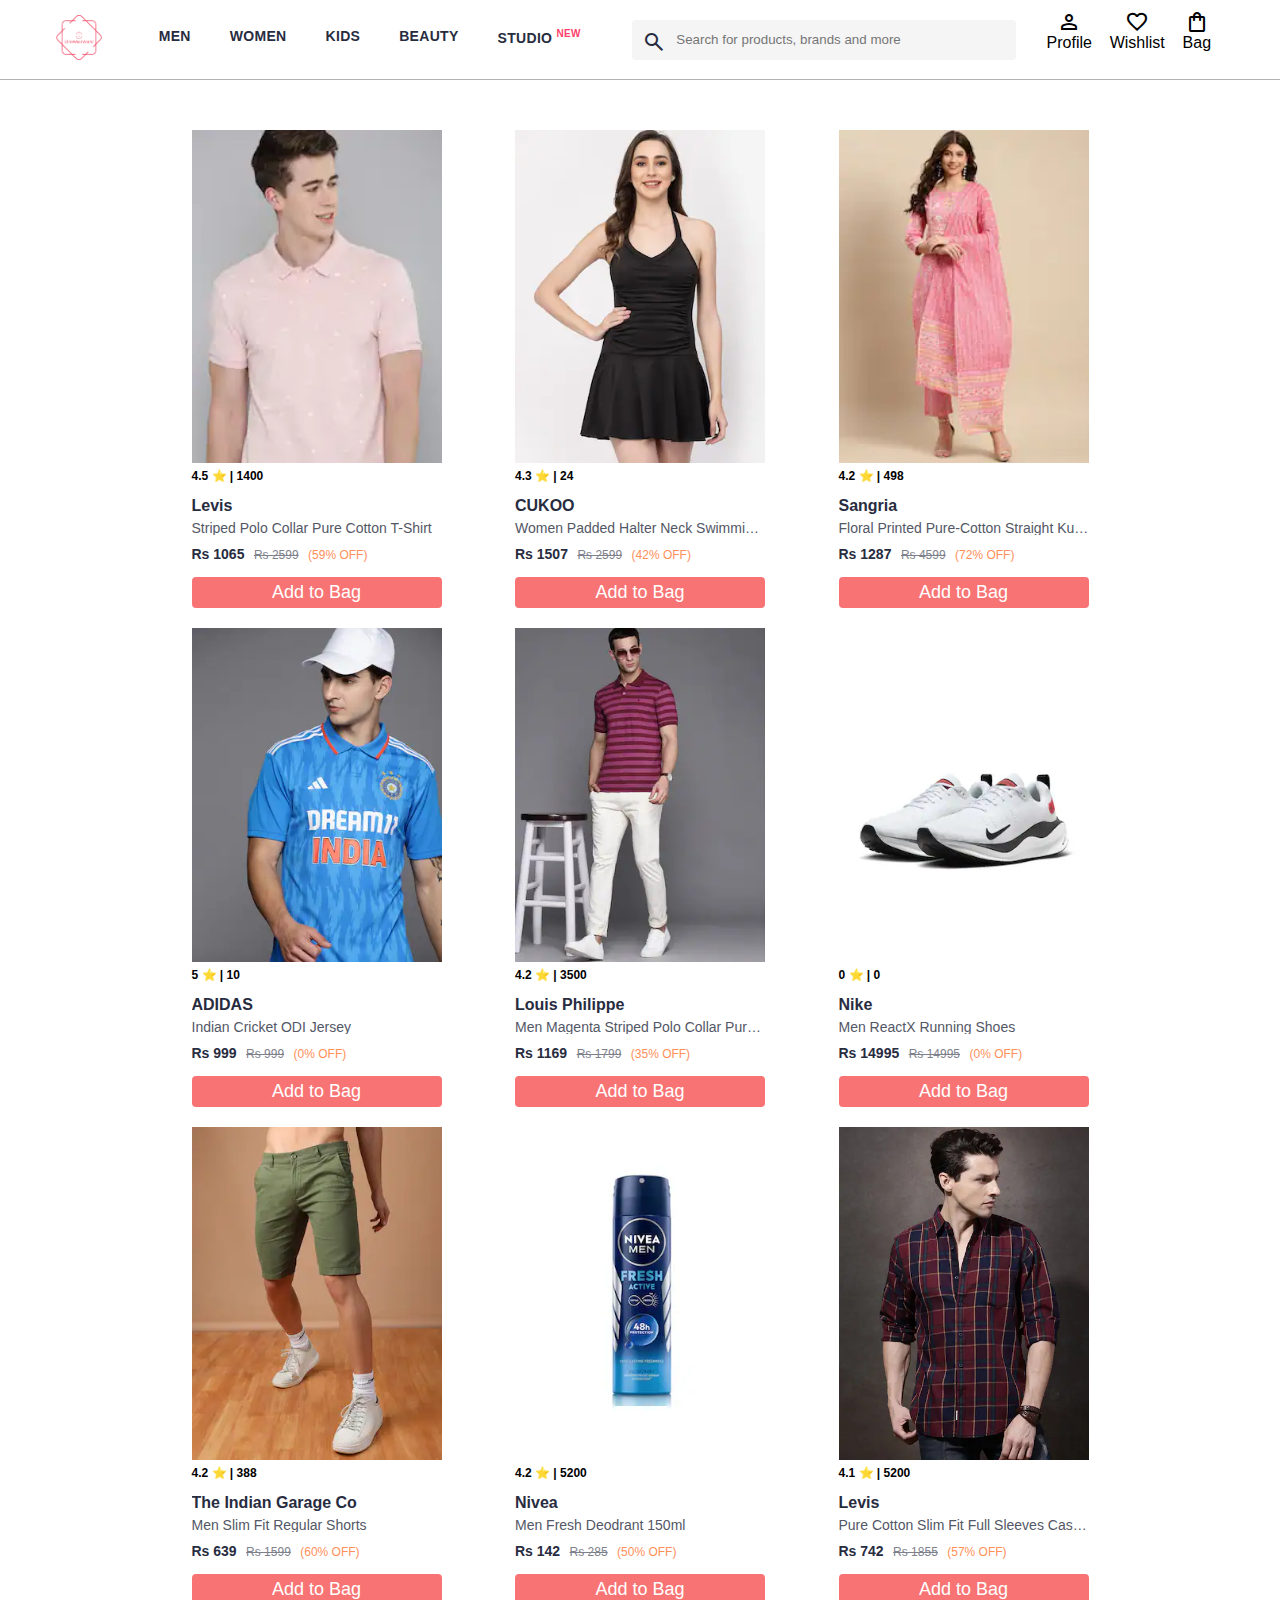
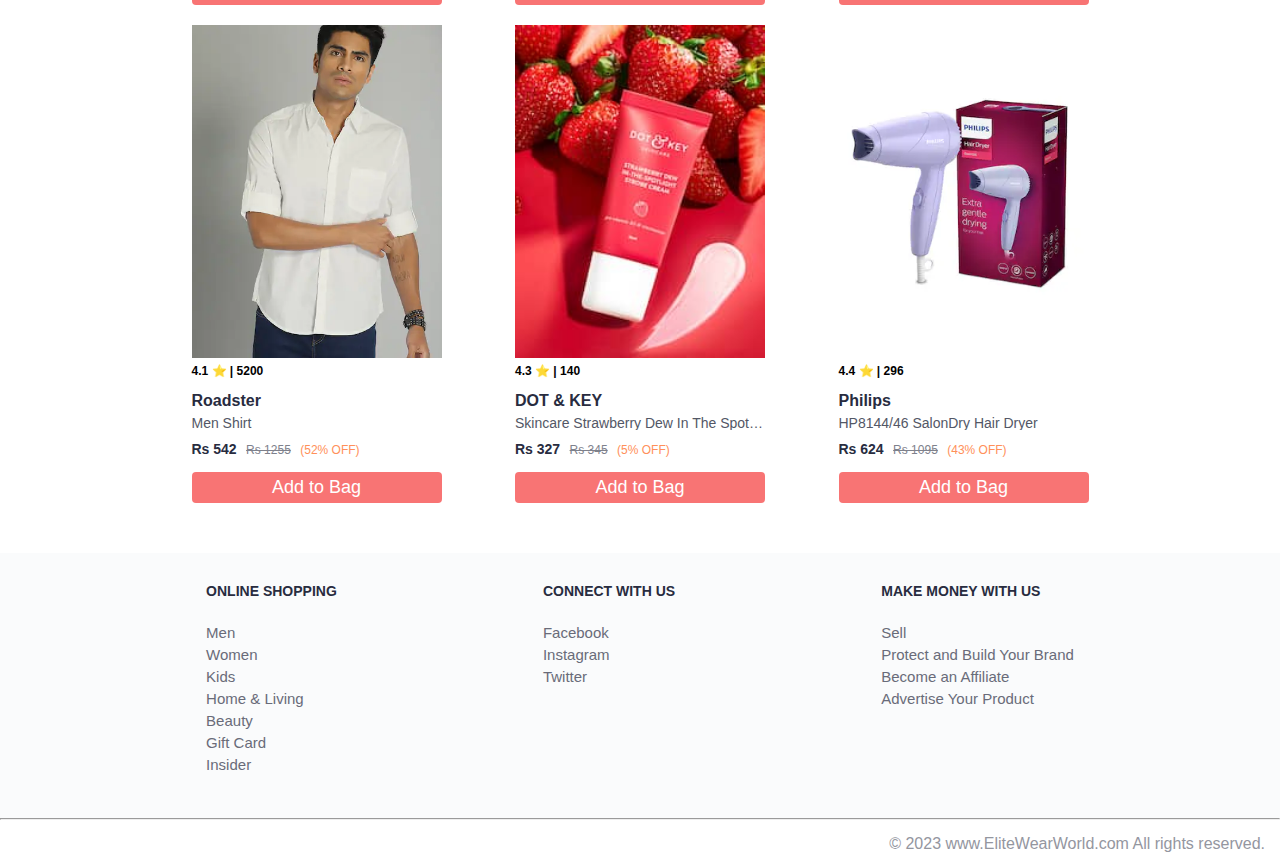
<file: index.html>
<!DOCTYPE html>
<html lang="en">
<head>
    <title>EliteWearWorld</title>
    <link rel="stylesheet" href="css/index.css">
    <link rel="stylesheet" href="https://fonts.googleapis.com/css2?family=Material+Symbols+Outlined:opsz,wght,FILL,GRAD@20..48,100..700,0..1,-50..200" />
</head>
<body>
    <header>
        <div class="logo_container">
            <a href="#"><img class="elite_wear" src="images/eew-logo.png" alt="EliteWearWorld"></a>
        </div>
        <nav class="nav_bar">
            <a href="#">Men</a>
            <a href="#">Women</a>
            <a href="#">Kids</a>
            <a href="#">Beauty</a>
            <a href="#">Studio <sup>New</sup></a>
        </nav>
        <div class="search_bar">
            <span class="material-symbols-outlined search_icon">search</span>
            <input class="search_input" placeholder="Search for products, brands and more">
        </div>
        <div class="action_bar">
            <div class="action_container">
                <span class="material-symbols-outlined action_icon">person</span>
                <span class="action_name">Profile</span>
            </div>

            <div class="action_container">
                <span class="material-symbols-outlined action_icon">favorite</span>
                <span class="action_name">Wishlist</span>
            </div>

            <a class="action_container" href="pages/bag.html">
                <span class="material-symbols-outlined action_icon">shopping_bag</span>
                <span class="action_name">Bag</span>
                <span class="bag-item-count">0</span>
            </a>
        </div>
    </header>
    <main>
        <div class="items-container">
            <!-- dynamically written code for this is in js,,,, same as we do in case of items   -->
        </div>
    </main>
    <footer>
        <div class="footer_container">
            <div class="footer_column">
                <h3>ONLINE SHOPPING</h3>

                <a href="#">Men</a>
                <a href="#">Women</a>
                <a href="#">Kids</a>
                <a href="#">Home & Living</a>
                <a href="#">Beauty</a>
                <a href="#">Gift Card</a>
                <a href="#">Insider</a>
            </div>

            <div class="footer_column">
                <h3>CONNECT WITH US</h3>

                <a href="#">Facebook</a>
                <a href="#">Instagram</a>
                <a href="#">Twitter</a>
            </div>

            <div class="footer_column">
                <h3>MAKE MONEY WITH US</h3>

                <a href="#">Sell</a>
                <a href="#">Protect and Build Your Brand</a>
                <a href="#">Become an Affiliate</a>
                <a href="#">Advertise Your Product</a>
            </div>
        </div>
        <hr>

        <div class="copyright">
            © 2023 www.EliteWearWorld.com All rights reserved.
        </div>
    </footer>
    <script src="./data/items.js"></script>
    <script src="./scripts/index.js"></script>
    <script src="./scripts/bag.js"></script>
</body>
</html>
</file>
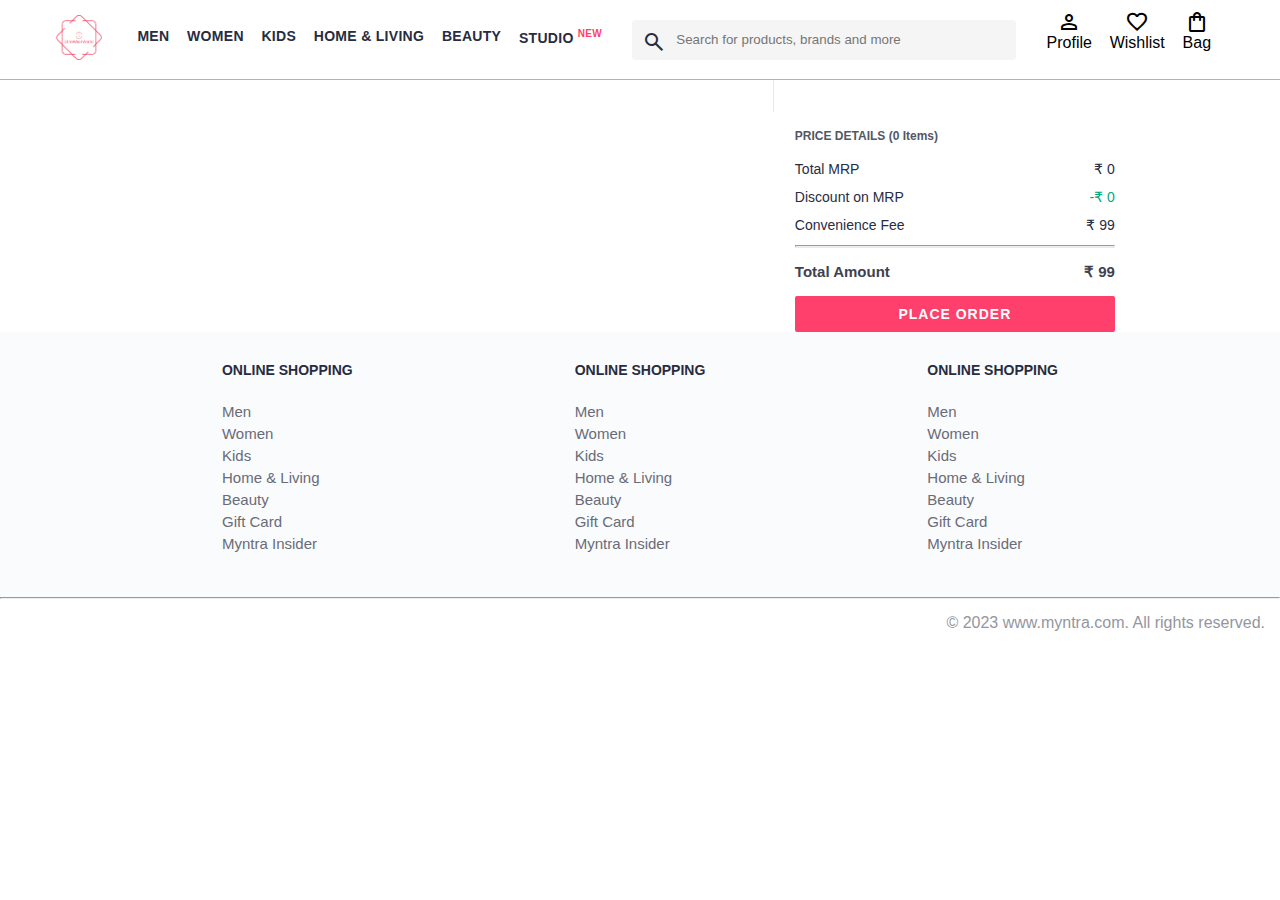
<file: pages/bag.html>
<!DOCTYPE html>
<html lang="en">

<head>
  <title>EliteWearWorld</title>
  <link rel="stylesheet" href="../css/index.css">
  <link rel="stylesheet" href="../css/bag.css">
  <link rel="stylesheet"
    href="https://fonts.googleapis.com/css2?family=Material+Symbols+Outlined:opsz,wght,FILL,GRAD@20..48,100..700,0..1,-50..200" />
</head>

<body>
  <header>
    <div class="logo_container">
      <a href="#"><img class="elite_wear" src="../images/eew-logo.png" alt="EliteWearWorld"></a>
    </div>
    <nav class="nav_bar">
      <a href="#">Men</a>
      <a href="#">Women</a>
      <a href="#">Kids</a>
      <a href="#">Home & Living</a>
      <a href="#">Beauty</a>
      <a href="#">Studio <sup>New</sup></a>
    </nav>
    <div class="search_bar">
      <span class="material-symbols-outlined search_icon">search</span>
      <input class="search_input" placeholder="Search for products, brands and more">
    </div>
    <div class="action_bar">
      <div class="action_container">
        <span class="material-symbols-outlined action_icon">person</span>
        <span class="action_name">Profile</span>
      </div>

      <div class="action_container">
        <span class="material-symbols-outlined action_icon">favorite</span>
        <span class="action_name">Wishlist</span>
      </div>

      <div class="action_container">
        <span class="material-symbols-outlined action_icon">shopping_bag</span>
        <span class="action_name">Bag</span>
        <span class="bag-item-count">0</span>
      </div>
    </div>
  </header>
  <main>
    <div class="bag-page">
      <div class="bag-items-container">

         <!-- dynamically written code for this in js,,,, same as we do in case of items   -->


      </div>
      <div class="bag-summary">
        <!-- dynamically written code for this in js,,,, same as we do in case of items   -->
      </div>

    </div>
  </main>
  <footer>
    <div class="footer_container">
      <div class="footer_column">
        <h3>ONLINE SHOPPING</h3>

        <a href="#">Men</a>
        <a href="#">Women</a>
        <a href="#">Kids</a>
        <a href="#">Home & Living</a>
        <a href="#">Beauty</a>
        <a href="#">Gift Card</a>
        <a href="#">Myntra Insider</a>
      </div>

      <div class="footer_column">
        <h3>ONLINE SHOPPING</h3>

        <a href="#">Men</a>
        <a href="#">Women</a>
        <a href="#">Kids</a>
        <a href="#">Home & Living</a>
        <a href="#">Beauty</a>
        <a href="#">Gift Card</a>
        <a href="#">Myntra Insider</a>
      </div>

      <div class="footer_column">
        <h3>ONLINE SHOPPING</h3>

        <a href="#">Men</a>
        <a href="#">Women</a>
        <a href="#">Kids</a>
        <a href="#">Home & Living</a>
        <a href="#">Beauty</a>
        <a href="#">Gift Card</a>
        <a href="#">Myntra Insider</a>
      </div>
    </div>
    <hr>

    <div class="copyright">
      © 2023 www.myntra.com. All rights reserved.
    </div>
  </footer>
  <script src="../data/items.js"></script>
  <script src="../scripts/index.js"></script>
  <script src="../scripts/bag.js"></script>
</body>

</html>
</file>
<file: css/index.css>
/************************************** Item Page ***********************************************/
/*.action_container {
    text-decoration: none;
}
a.action_container:link {
    color:black;
}
.item-details {
    cursor: pointer;
    width: 250px;
    margin: 10px;
}
.stars {
    font-size: 12px;
    font-weight: 700;
    text-align: left;
}
.company {
    font-size: 18px;
    font-weight: 700;
    line-height: 1;
    color: #282c3f;
    margin-bottom: 6px;
    overflow: hidden;
    text-overflow: ellipsis;
    white-space: nowrap;
    margin-top: 20px;
}
.item-name {
    color: #535766;
    font-size: 16px;
    line-height: 1;
    margin-bottom: 0;
    margin-top: 0;
    overflow: hidden;
    text-overflow: ellipsis;
    white-space: nowrap;
    font-weight: 400;
    display: block;
}
.price-container {
    margin-top: 10px;
}
.current-price {
    font-size: 14px;
    font-weight: 700;
    color: #282c3f;
}
.original-price {
    text-decoration: line-through;
    color: #7e818c;
    font-weight: 400;
    margin-left: 5px;
    font-size: 12px;
}
.discount-percentage {
    color: #ff905a;
    font-weight: 400;
    font-size: 12px;
    margin-left: 5px;
}
.btn-bag {
    background-color: lightgreen;
    border: none;
    padding: 5px 15px;
    border-radius: 10px;
    width: 100%;
    margin-top: 7px;
    font-size: 20px;
    cursor: pointer;
}
.bag-items {
    background-color: #f16565;
    white-space: nowrap;
    text-align: center;
    line-height: 18px;
    padding: 0 6px;
    height: 18px;
    position: relative;
    border-radius: 50%;
    font-size: 12px;
    color: #fff;
    left: 13px;
    top: -44px;
    font-weight: 700;
    cursor: pointer;
}*/

* {
    margin: 0;
    padding: 0;
    font-family: Assistant, -apple-system, BlinkMacSystemFont, Segoe UI, Roboto, Helvetica, Arial, sans-serif;
    box-sizing: border-box;
}

header {
    display: flex;
    background-color: #ffffff;
    height: 80px;
    justify-content: space-between;
    align-items: center;
    border-bottom: 1px solid #b6b1b1;
}

.elite_wear {
    height: 45px;
}

.logo_container {
    margin-left: 4%;
}

.action_bar {
    margin-right: 4%;
}

.nav_bar {
    display: flex;
    min-width: 500px;
    justify-content: space-evenly;
}

.nav_bar a {
    font-size: 14px;
    letter-spacing: .3px;
    color: #282c3f;
    font-weight: 700;
    text-transform: uppercase;
    text-decoration: none;
    padding: 28px 0;
    border-bottom: 5px solid #ffffff;
}

.nav_bar a:hover {
    border-bottom: 4px solid #f54e77;
}

.nav_bar a sup {
    color: #ff3f6c;
    font-size: 10px;
}

.search_bar {
    height: 40px;
    min-width: 200px;
    width: 30%;
    display: flex;
    align-items: center;
}

.search_icon {
    box-sizing: content-box;
    height: 20px;
    padding: 10px;

    background-color: #f5f5f6;
    color: #282c3f;
    font-weight: 300;
    border-radius: 4px 0 0 4px;
}

.search_input {
    color: #696e79;
    background-color: #f5f5f6;
    flex-grow: 1;
    height: 40px;
    border: 0;
    border-radius: 0 4px 4px 0;
}

.action_bar {
    display: flex;
    min-width: 200px;
    justify-content: space-evenly;
}

.action_container {
    display: flex;
    flex-direction: column;
    align-items: center;
}

/******************************************** Main section ********************************************/
.banner_container {
    margin: 40px 0;
}

.banner_image {
    width: 100%;
}

.category_heading {
    text-transform: uppercase;
    color: #3e4152;
    letter-spacing: .15em;
    font-size: 1.8em;
    margin: 50px 0 10px 30px;
    max-height: 5em;
    font-weight: 700;
}

.category-items , .items-container{
    width: 80%;
    margin: 50px 10%;
    display: flex;
    flex-wrap: wrap;
    justify-content: space-evenly;
}

.sale_item {
    width: 250px;
}

.footer_container {
    padding: 30px 0px 40px 0px;
    background: #FAFBFC;
    display: flex;
    justify-content: space-evenly;
}

.footer_column {
    display: flex;
    flex-direction: column;
}

.footer_column h3 {
    color: #282c3f;
    font-size: 14px;
    margin-bottom: 25px;
}

.footer_column a {
    color: #696b79;
    font-size: 15px;
    text-decoration: none;
    padding-bottom: 5px;
}

.copyright {
    color: #94969f;
    text-align: end;
    padding: 15px;
}

/***********************************************CSS Started**************************************************/

.items-container {
    width: 80%;
    margin: 40px 10%;
}

.item-container {
    width: 250px;
    margin: 10px;
}

.item-image {
    width: 100%;
}
.item-image:hover{
    transform: scale(1.02);
    transition-duration: 500ms;
}
.rating {
    margin-top: 2px;
    font-size: 12px;
    font-weight: 700;
}

.company-name {
    margin-top: 15px;
    font-size: 16px;
    font-weight: 700;
    line-height: 1;
    color: #282c3f;
    margin-bottom: 6px;
    overflow: hidden;
    text-overflow: ellipsis;
    white-space: nowrap;
}

.item-name {
    color: #535766;
    font-size: 14px;
    line-height: 1;
    margin-bottom: 0;
    margin-top: 7px;
    overflow: hidden;
    text-overflow: ellipsis;
    white-space: nowrap;
    font-weight: 400;
    display: block;
}

.price {
    margin: 10px 0 6px;
    font-weight: 700;
}

.current-price {
    font-size: 14px;
    font-weight: 700;
    color: #282c3f;
}

.original-price {
    text-decoration: line-through;
    color: #7e818c;
    font-weight: 400;
    margin-left: 5px;
    font-size: 12px;
}

.discount {
    color: #ff905a;
    font-weight: 400;
    font-size: 12px;
    margin-left: 5px;
}

.btn-add-bag {
    margin-top: 8px;
    font-size: 18px;
    padding: 5px 15px;
    width: 100%;
    background-color: rgba(245, 66, 66, 0.738);
    color: white;
    border: none;
    border-radius: 4px;
    cursor: pointer;
}
.btn-add-bag:hover{
    border: 1px solid rgba(245, 66, 66, 0.738);
    transform: scale(1.02);
    transition-duration: 500ms;
}

.bag-item-count{
    background-color: #f16565;
    white-space: nowrap;
    text-align: center;
    line-height: 18px;
    padding: 0 6px;
    height: 18px;
    position: relative;
    border-radius: 50%;
    font-size: 12px;
    color: #fff;
    left: 13px;
    top: -44px;
    font-weight: 700;
    cursor: pointer;
}

.action_container {
    text-decoration: none;
}
a.action_container:link {
    color:black;
}
</file>
<file: css/bag.css>
.bag-items-container {
  display: inline-block;
  width: 64%;
  padding-right: 20px;
  border-right: 1px solid #eaeaec;
  padding-top: 32px;
  color: #282c3f;
  font-size: 13px;
  line-height: 1.42857143;
}

.bag-page {
  width: 75%;
  margin-left: 12.5%;
}

.bag-summary {
  vertical-align: top;
  display: inline-block;
  width: 35%;
  padding: 24px 0 0 16px;
  color: #282c3f;
  font-size: 13px;
  line-height: 1.42857143;
}

.bag-details-container {
  margin-bottom: 16px;
}

.price-header {
  font-size: 12px;
  font-weight: 700;
  margin: 24px 0 16px;
  color: #535766;
}

.price-item {
  margin-bottom: 12px;
  line-height: 16px;
  font-size: 14px;
  color: #282c3f;
}

.price-item-value {
  float: right;
}

.priceDetail-base-discount {
  color: #03a685;
}

.price-footer {
  font-weight: 700;
  font-size: 15px;
  padding-top: 16px;
  border-top: 1px solid #eaeaec;
  color: #3e4152;
  line-height: 16px;
}

.btn-place-order {
  width: 100%;
  letter-spacing: 1px;
  font-size: 14px;
  font-weight: 600;
  border-radius: 2px;
  border-width: 0px;
  padding: 10px 16px;
  background-color: rgb(255, 63, 108);
  color: rgb(255, 255, 255);
  cursor: pointer;
}

.bag-item-container {
  margin-bottom: 8px;
  background: #fff;
  font-size: 14px;
  border: 1px solid #eaeaec;
  border-radius: 4px;
  position: relative;
  padding: 12px 12px 0;
}

.item-left-part {
  position: absolute;
  background: rgb(255, 242, 223);
  height: 148px;
  width: 111px;
}

.item-right-part {
  padding-left: 12px;
  position: relative;
  min-height: 148px;
  margin-left: 111px;
  margin-bottom: 12px;
}

.bag-item-img {
  width: 100%;
}

.return-period {
  display: inline-flex;
  font-size: 14px;
  padding-top: 8px;
}

.return-period-days {
  font-weight: 700;
  margin-right: 4px;
}

.delivery-details {
  margin-top: 5px;
  color: #282c3f;
  font-size: 12px;
  letter-spacing: -.1px;
  margin-bottom: 8px;
  line-height: 15px;
}

.delivery-details-days {
  color: #03a685;
}

.remove-from-cart {
  position: absolute;
  font-size: 25px;
  top: 10px;
  right: 18px;
  width: 14px;
  height: 14px;
  cursor: pointer;
}
</file>
